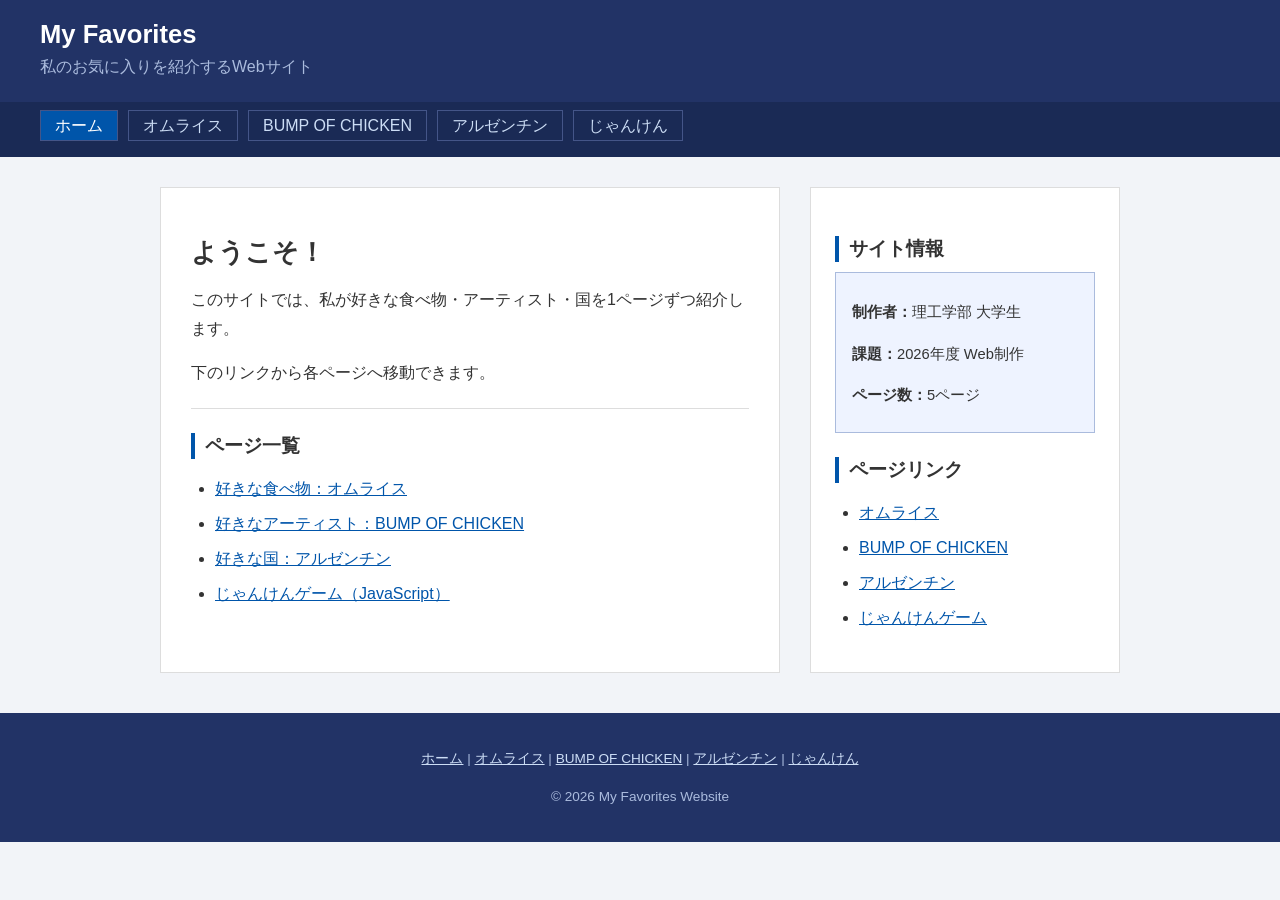
<file: index.html>
<!DOCTYPE html>
<html lang="ja">
<head>
  <meta charset="UTF-8">
  <title>私のお気に入り紹介サイト</title>
  <link rel="stylesheet" href="style.css">
</head>
<body>

  <header>
    <h1>My Favorites</h1>
    <p>私のお気に入りを紹介するWebサイト</p>
  </header>

  <nav>
    <ul>
      <li><a href="index.html" class="active">ホーム</a></li>
      <li><a href="omurice.html">オムライス</a></li>
      <li><a href="bump.html">BUMP OF CHICKEN</a></li>
      <li><a href="argentina.html">アルゼンチン</a></li>
      <li><a href="janken.html">じゃんけん</a></li>
    </ul>
  </nav>

  <div class="page-grid">

    <div class="main-content">
      <h1>ようこそ！</h1>
      <p>このサイトでは、私が好きな食べ物・アーティスト・国を1ページずつ紹介します。</p>
      <p>下のリンクから各ページへ移動できます。</p>

      <hr>

      <h2>ページ一覧</h2>
      <ul>
        <li><a href="omurice.html">好きな食べ物：オムライス</a></li>
        <li><a href="bump.html">好きなアーティスト：BUMP OF CHICKEN</a></li>
        <li><a href="argentina.html">好きな国：アルゼンチン</a></li>
        <li><a href="janken.html">じゃんけんゲーム（JavaScript）</a></li>
      </ul>
    </div>

    <div class="sidebar">
      <h2>サイト情報</h2>
      <div class="info-box">
        <p><strong>制作者：</strong>理工学部 大学生</p>
        <p><strong>課題：</strong>2026年度 Web制作</p>
        <p><strong>ページ数：</strong>5ページ</p>
      </div>

      <h2>ページリンク</h2>
      <ul>
        <li><a href="omurice.html">オムライス</a></li>
        <li><a href="bump.html">BUMP OF CHICKEN</a></li>
        <li><a href="argentina.html">アルゼンチン</a></li>
        <li><a href="janken.html">じゃんけんゲーム</a></li>
      </ul>
    </div>

  </div>

  <footer>
    <p>
      <a href="index.html">ホーム</a> |
      <a href="omurice.html">オムライス</a> |
      <a href="bump.html">BUMP OF CHICKEN</a> |
      <a href="argentina.html">アルゼンチン</a> |
      <a href="janken.html">じゃんけん</a>
    </p>
    <p>&copy; 2026 My Favorites Website</p>
  </footer>

</body>
</html>
</file>
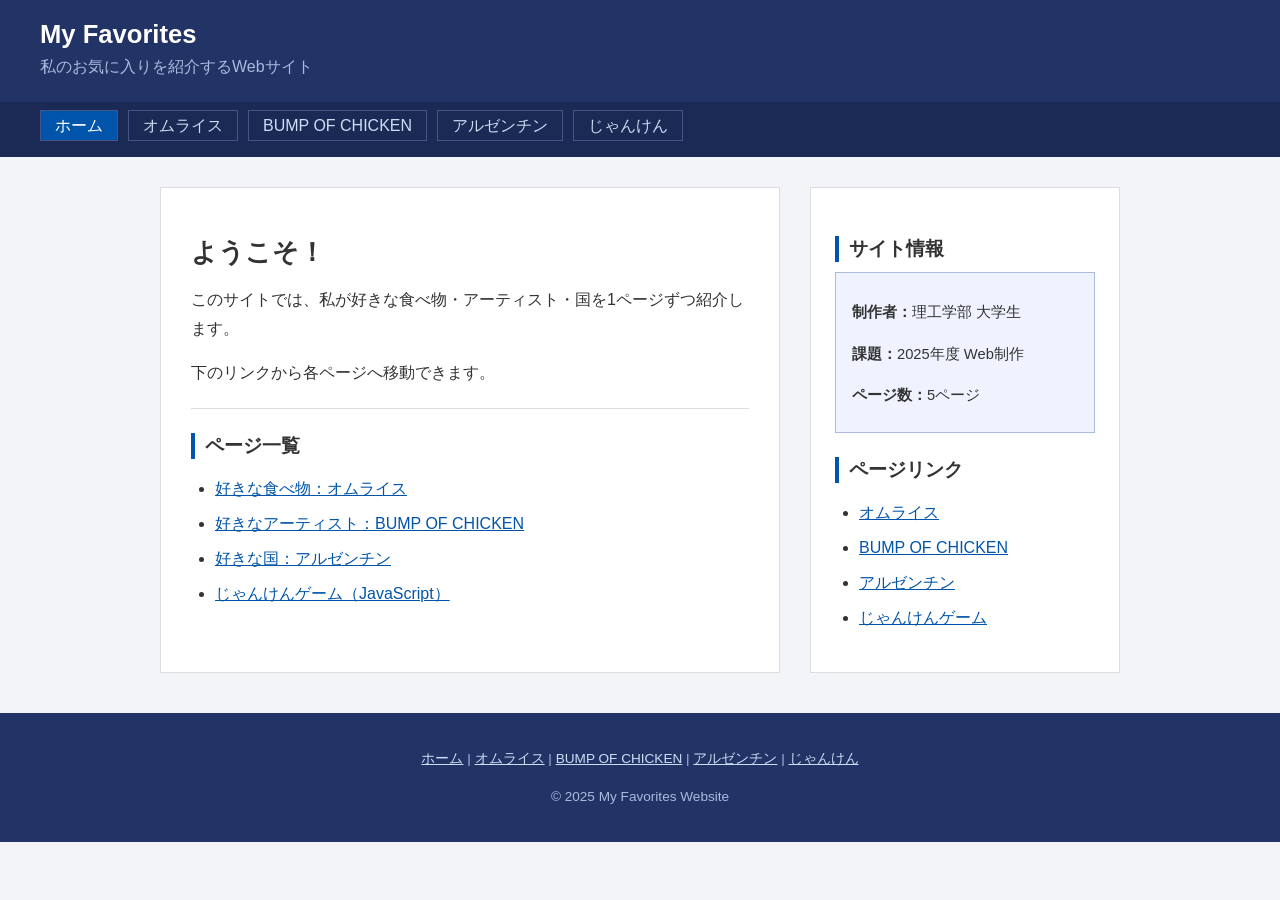
<file: index (1).html>
<!DOCTYPE html>
<html lang="ja">
<head>
  <meta charset="UTF-8">
  <title>私のお気に入り紹介サイト</title>
  <link rel="stylesheet" href="style.css">
</head>
<body>

  <header>
    <h1>My Favorites</h1>
    <p>私のお気に入りを紹介するWebサイト</p>
  </header>

  <nav>
    <ul>
      <li><a href="index.html" class="active">ホーム</a></li>
      <li><a href="omurice.html">オムライス</a></li>
      <li><a href="bump.html">BUMP OF CHICKEN</a></li>
      <li><a href="argentina.html">アルゼンチン</a></li>
      <li><a href="janken.html">じゃんけん</a></li>
    </ul>
  </nav>

  <div class="page-grid">

    <div class="main-content">
      <h1>ようこそ！</h1>
      <p>このサイトでは、私が好きな食べ物・アーティスト・国を1ページずつ紹介します。</p>
      <p>下のリンクから各ページへ移動できます。</p>

      <hr>

      <h2>ページ一覧</h2>
      <ul>
        <li><a href="omurice.html">好きな食べ物：オムライス</a></li>
        <li><a href="bump.html">好きなアーティスト：BUMP OF CHICKEN</a></li>
        <li><a href="argentina.html">好きな国：アルゼンチン</a></li>
        <li><a href="janken.html">じゃんけんゲーム（JavaScript）</a></li>
      </ul>
    </div>

    <div class="sidebar">
      <h2>サイト情報</h2>
      <div class="info-box">
        <p><strong>制作者：</strong>理工学部 大学生</p>
        <p><strong>課題：</strong>2025年度 Web制作</p>
        <p><strong>ページ数：</strong>5ページ</p>
      </div>

      <h2>ページリンク</h2>
      <ul>
        <li><a href="omurice.html">オムライス</a></li>
        <li><a href="bump.html">BUMP OF CHICKEN</a></li>
        <li><a href="argentina.html">アルゼンチン</a></li>
        <li><a href="janken.html">じゃんけんゲーム</a></li>
      </ul>
    </div>

  </div>

  <footer>
    <p>
      <a href="index.html">ホーム</a> |
      <a href="omurice.html">オムライス</a> |
      <a href="bump.html">BUMP OF CHICKEN</a> |
      <a href="argentina.html">アルゼンチン</a> |
      <a href="janken.html">じゃんけん</a>
    </p>
    <p>&copy; 2025 My Favorites Website</p>
  </footer>

</body>
</html>
</file>
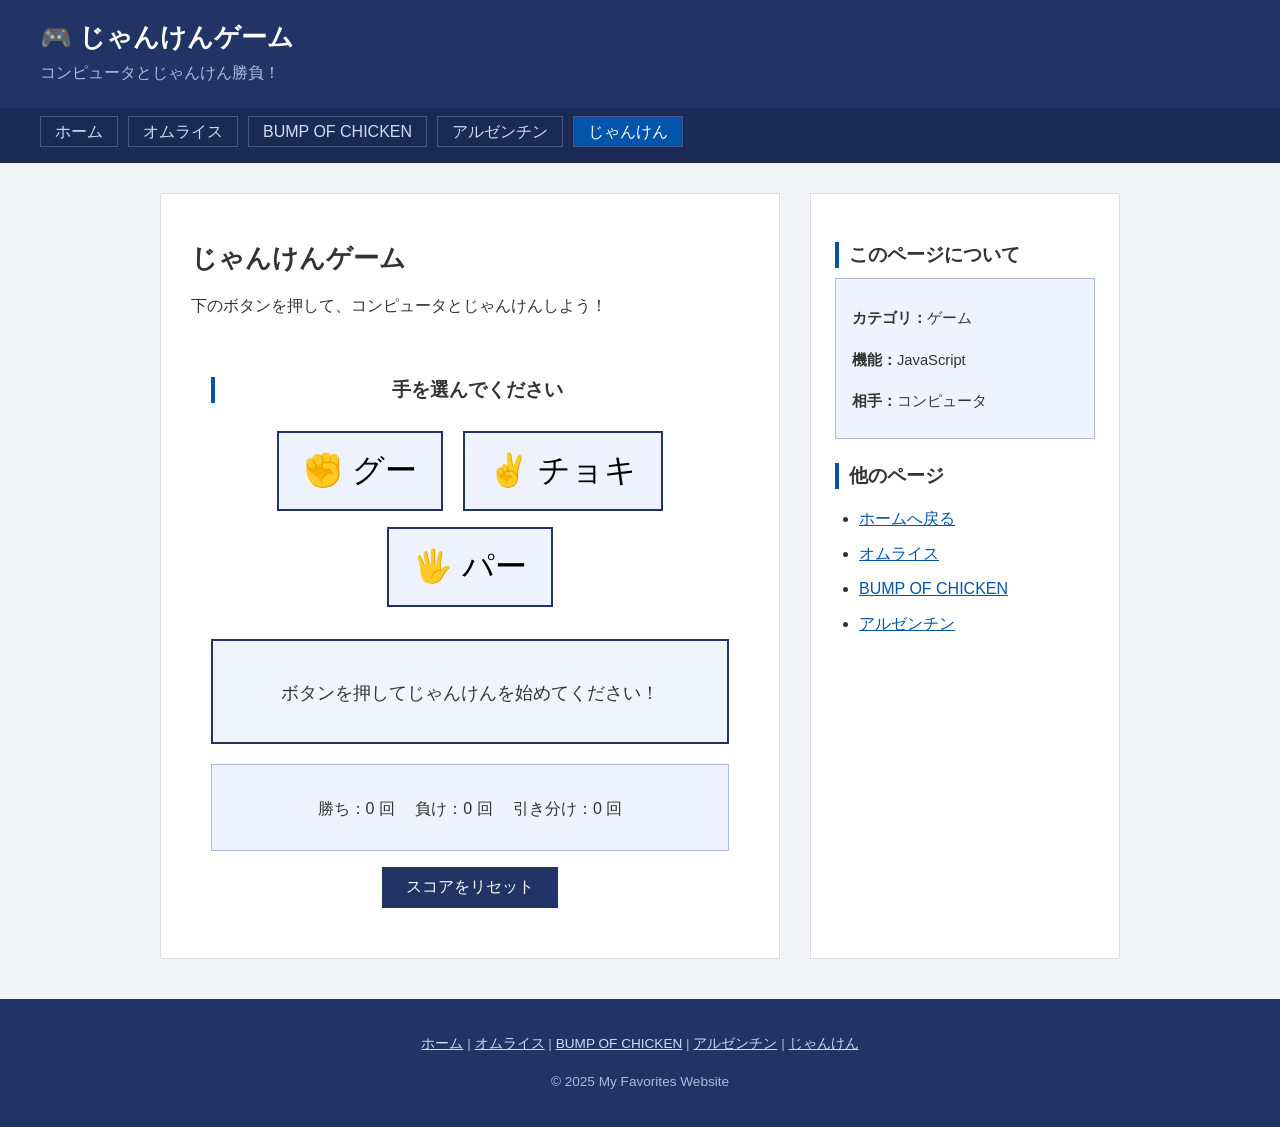
<file: janken.html>
<!DOCTYPE html>
<html lang="ja">
<head>
  <meta charset="UTF-8">
  <title>じゃんけんゲーム | 私のお気に入り</title>
  <link rel="stylesheet" href="style.css">
  <style>
    .janken-box {
      text-align: center;
      padding: 20px;
    }

    .janken-buttons {
      margin: 20px 0;
    }

    .janken-buttons button {
      font-size: 2rem;
      padding: 16px 24px;
      margin: 8px;
      border: 2px solid #223366;
      background-color: #eef3ff;
      cursor: pointer;
    }

    .janken-buttons button:hover {
      background-color: #223366;
      color: white;
    }

    .result-box {
      margin-top: 24px;
      padding: 20px;
      border: 2px solid #223366;
      background-color: #f0f4ff;
      font-size: 1.1rem;
      line-height: 2;
    }

    .result-win  { color: #cc0000; font-weight: bold; font-size: 1.4rem; }
    .result-lose { color: #0055aa; font-weight: bold; font-size: 1.4rem; }
    .result-draw { color: #558800; font-weight: bold; font-size: 1.4rem; }

    .score-box {
      margin-top: 20px;
      padding: 14px;
      background-color: #eef3ff;
      border: 1px solid #aabbdd;
      font-size: 1rem;
    }

    .reset-button {
      margin-top: 16px;
      padding: 10px 24px;
      font-size: 1rem;
      background-color: #223366;
      color: white;
      border: none;
      cursor: pointer;
    }

    .reset-button:hover {
      background-color: #0055aa;
    }
  </style>
</head>
<body>

  <header>
    <h1>🎮 じゃんけんゲーム</h1>
    <p>コンピュータとじゃんけん勝負！</p>
  </header>

  <nav>
    <ul>
      <li><a href="index.html">ホーム</a></li>
      <li><a href="omurice.html">オムライス</a></li>
      <li><a href="bump.html">BUMP OF CHICKEN</a></li>
      <li><a href="argentina.html">アルゼンチン</a></li>
      <li><a href="janken.html" class="active">じゃんけん</a></li>
    </ul>
  </nav>

  <div class="page-grid">

    <div class="main-content">
      <h1>じゃんけんゲーム</h1>
      <p>下のボタンを押して、コンピュータとじゃんけんしよう！</p>

      <div class="janken-box">
        <h2>手を選んでください</h2>
        <div class="janken-buttons">
          <button onclick="play('グー')">✊ グー</button>
          <button onclick="play('チョキ')">✌️ チョキ</button>
          <button onclick="play('パー')">🖐 パー</button>
        </div>

        <div class="result-box" id="result-box">
          <p>ボタンを押してじゃんけんを始めてください！</p>
        </div>

        <div class="score-box" id="score-box">
          <p>勝ち：<span id="win">0</span> 回　
             負け：<span id="lose">0</span> 回　
             引き分け：<span id="draw">0</span> 回</p>
        </div>

        <button class="reset-button" onclick="reset()">スコアをリセット</button>
      </div>
    </div>

    <div class="sidebar">
      <h2>このページについて</h2>
      <div class="info-box">
        <p><strong>カテゴリ：</strong>ゲーム</p>
        <p><strong>機能：</strong>JavaScript</p>
        <p><strong>相手：</strong>コンピュータ</p>
      </div>

      <h2>他のページ</h2>
      <ul>
        <li><a href="index.html">ホームへ戻る</a></li>
        <li><a href="omurice.html">オムライス</a></li>
        <li><a href="bump.html">BUMP OF CHICKEN</a></li>
        <li><a href="argentina.html">アルゼンチン</a></li>
      </ul>
    </div>

  </div>

  <footer>
    <p>
      <a href="index.html">ホーム</a> |
      <a href="omurice.html">オムライス</a> |
      <a href="bump.html">BUMP OF CHICKEN</a> |
      <a href="argentina.html">アルゼンチン</a> |
      <a href="janken.html">じゃんけん</a>
    </p>
    <p>&copy; 2025 My Favorites Website</p>
  </footer>

  <script>
    var winCount  = 0;
    var loseCount = 0;
    var drawCount = 0;

    function play(playerHand) {
      // コンピュータの手をランダムで決める
      var hands = ['グー', 'チョキ', 'パー'];
      var randomIndex = Math.floor(Math.random() * 3);
      var computerHand = hands[randomIndex];

      // 勝敗を判定する
      var resultText = '';
      var resultClass = '';

      if (playerHand === computerHand) {
        resultText = '引き分け！';
        resultClass = 'result-draw';
        drawCount = drawCount + 1;
      } else if (
        (playerHand === 'グー'   && computerHand === 'チョキ') ||
        (playerHand === 'チョキ' && computerHand === 'パー')   ||
        (playerHand === 'パー'   && computerHand === 'グー')
      ) {
        resultText = 'あなたの勝ち！';
        resultClass = 'result-win';
        winCount = winCount + 1;
      } else {
        resultText = 'あなたの負け…';
        resultClass = 'result-lose';
        loseCount = loseCount + 1;
      }

      // 結果をHTMLに表示する
      var resultBox = document.getElementById('result-box');
      resultBox.innerHTML =
        '<p>あなた：' + playerHand + '　コンピュータ：' + computerHand + '</p>' +
        '<p class="' + resultClass + '">' + resultText + '</p>';

      // スコアを更新する
      document.getElementById('win').textContent  = winCount;
      document.getElementById('lose').textContent = loseCount;
      document.getElementById('draw').textContent = drawCount;
    }

    function reset() {
      winCount  = 0;
      loseCount = 0;
      drawCount = 0;
      document.getElementById('win').textContent  = 0;
      document.getElementById('lose').textContent = 0;
      document.getElementById('draw').textContent = 0;
      var resultBox = document.getElementById('result-box');
      resultBox.innerHTML = '<p>スコアをリセットしました！</p>';
    }
  </script>

</body>
</html>
</file>
<file: style.css>
/* 全体 */
body {
  font-family: sans-serif;
  background-color: #f2f4f8;
  color: #333333;
  margin: 0;
  padding: 0;
}

a {
  color: #0055aa;
}

/* ヘッダー */
header {
  background-color: #223366;
  color: white;
  padding: 20px 40px;
}

header h1 {
  color: white;
  margin: 0;
}

header p {
  color: #aabbdd;
  margin: 4px 0 0 0;
}

/* ナビゲーション */
nav {
  background-color: #1a2a55;
  padding: 10px 40px;
}

nav ul {
  list-style: none;
  margin: 0;
  padding: 0;
  display: grid;
  grid-template-columns: repeat(5, auto);
  gap: 10px;
  justify-content: start;
}

nav ul li a {
  color: #ccddf5;
  text-decoration: none;
  padding: 6px 14px;
  border: 1px solid #445588;
}

nav ul li a:hover {
  background-color: #445588;
}

nav ul li a.active {
  background-color: #0055aa;
  color: white;
}

/* ページ全体のグリッド（メイン＋サイドバー） */
.page-grid {
  display: grid;
  grid-template-columns: 2fr 1fr;
  gap: 30px;
  max-width: 960px;
  margin: 30px auto;
  padding: 0 30px;
}

/* メインコンテンツ */
.main-content {
  background-color: white;
  padding: 30px;
  border: 1px solid #dddddd;
}

/* サイドバー */
.sidebar {
  background-color: white;
  padding: 24px;
  border: 1px solid #dddddd;
}

/* 見出し */
h1 {
  font-size: 1.6rem;
  margin-bottom: 10px;
}

h2 {
  font-size: 1.2rem;
  margin-top: 24px;
  margin-bottom: 10px;
  border-left: 4px solid #0055aa;
  padding-left: 10px;
}

p {
  line-height: 1.8;
  margin-bottom: 12px;
}

/* リスト */
ul, ol {
  padding-left: 24px;
  margin-bottom: 16px;
}

li {
  margin-bottom: 6px;
  line-height: 1.8;
}

/* 画像 */
img {
  width: 100%;
  height: auto;
  border: 2px solid #dddddd;
  margin-bottom: 6px;
}

/* 表 */
table {
  border-collapse: collapse;
  width: 100%;
  margin-bottom: 20px;
}

th {
  background-color: #223366;
  color: white;
  padding: 10px;
  border: 1px solid #aaaaaa;
  text-align: left;
}

td {
  padding: 9px 10px;
  border: 1px solid #cccccc;
}

tr:nth-child(even) {
  background-color: #f0f4ff;
}

/* 水平線 */
hr {
  border: none;
  border-top: 1px solid #dddddd;
  margin: 20px 0;
}

/* トップページのカードグリッド */
.card-grid {
  display: grid;
  grid-template-columns: repeat(3, 1fr);
  gap: 20px;
  margin-top: 16px;
}

.card {
  background-color: #f0f4ff;
  border: 1px solid #cccccc;
  padding: 20px;
  text-align: center;
}

.card h3 {
  margin-bottom: 10px;
}

.card p {
  font-size: 0.9rem;
  margin-bottom: 14px;
}

.card a {
  background-color: #0055aa;
  color: white;
  padding: 7px 16px;
  text-decoration: none;
  display: inline-block;
}

.card a:hover {
  background-color: #223366;
}

/* サイドバーの情報ボックス */
.info-box {
  background-color: #eef3ff;
  border: 1px solid #aabbdd;
  padding: 12px 16px;
  margin-bottom: 20px;
  font-size: 0.92rem;
}

/* フッター */
footer {
  background-color: #223366;
  color: #aabbdd;
  text-align: center;
  padding: 20px;
  font-size: 0.85rem;
  margin-top: 40px;
}

footer a {
  color: #ccddf5;
}
</file>
